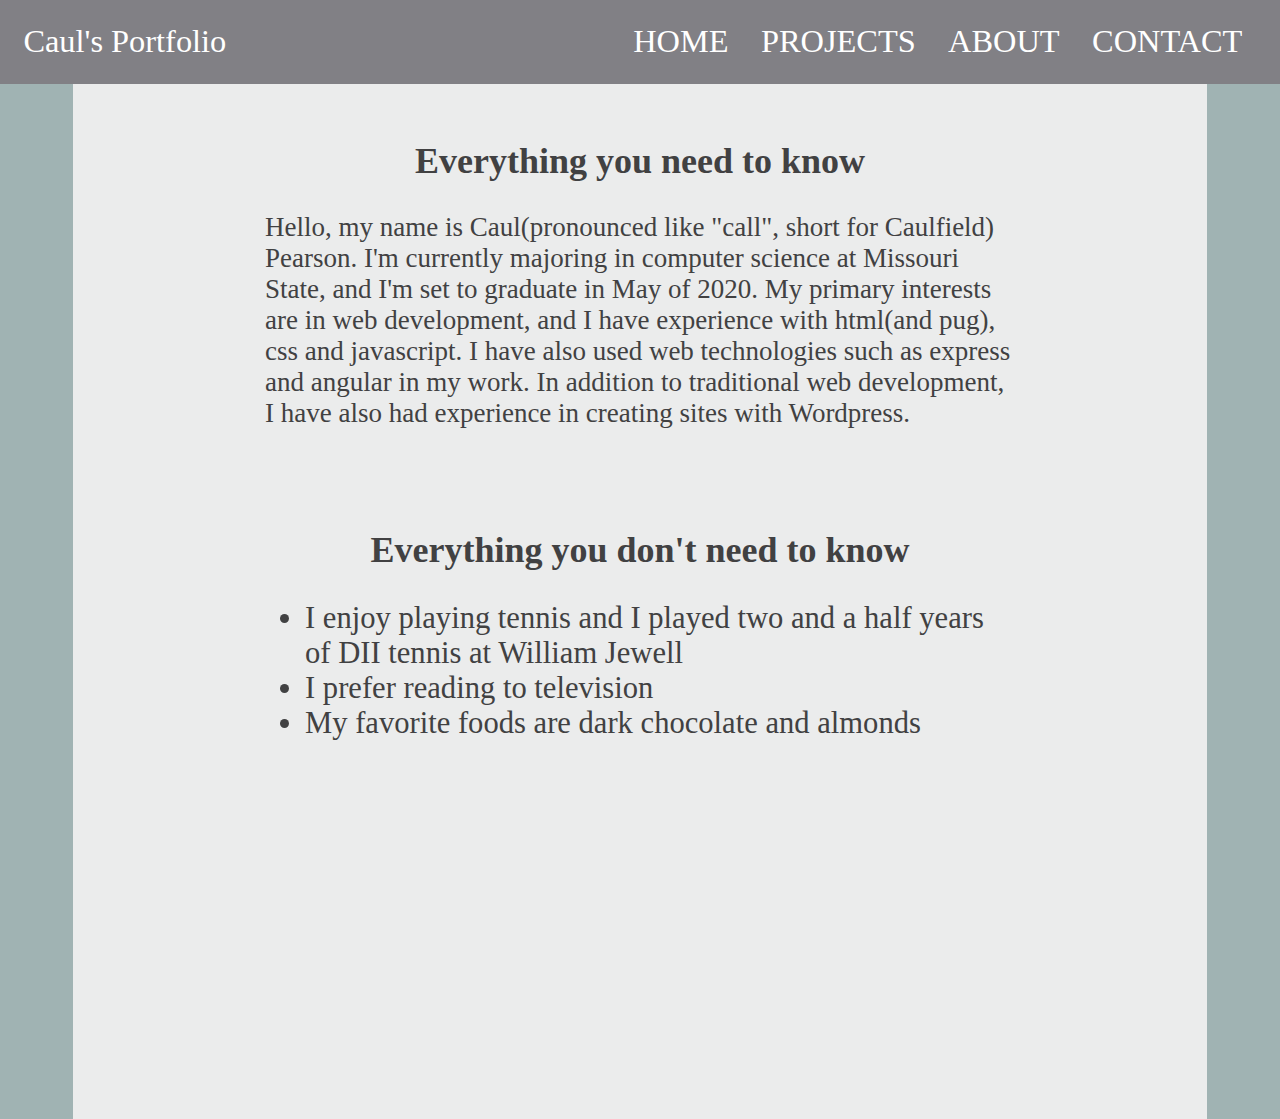
<file: about.html>
<html>
	<head>
		<meta charset="UTF-8">
		<title>Cauls Website</title>
		<link rel="stylesheet" href="css/main.css"/>
	</head>
	<body>
		<header>
			<div class="container">
				<a class="pagelink" href="index.html" class="logo">Caul's Portfolio</a>
				<nav class="navbar" role="navigation">
					<ul>
						<li>
							<a class="pagelink" href="index.html">Home</a>
						</li>
						<li>
							<a class="pagelink" href="projects.html">Projects</a>
						</li>
						<li>
							<a class="pagelink" href="about.html">About</a>
						</li>
						<li>
							<a class="pagelink" href="contact.html">Contact</a>
						</li>
					</ul>
				</nav>
			</div>
		</header>
		<div class="about-section-1">
			<div class="col-1">
				<h2 class="paragraph-header">
						Everything you need to know
				</h2>
				<p>
						Hello, my name is Caul(pronounced like "call", short for Caulfield) Pearson. I'm currently majoring in computer science at Missouri State, and I'm set to graduate in May of 2020.  My primary interests are in web development, and I have experience with html(and pug), css and javascript.  I have also used web technologies such as express and angular in my work. In addition to traditional web development, I have also had experience in creating sites with Wordpress.
				</p>
				<h2 class="list-header">
						Everything you don't need to know
				</h2>
				<ul>
					<li>
							I enjoy playing tennis and I played two and a half years of DII tennis at William Jewell
					</li>
					<li>
							I prefer reading to television
					</li>
					<li>
							My favorite foods are dark chocolate and almonds
					</li>
				</ul>
			</div>
		</div>
	</body>
</html>
</file>
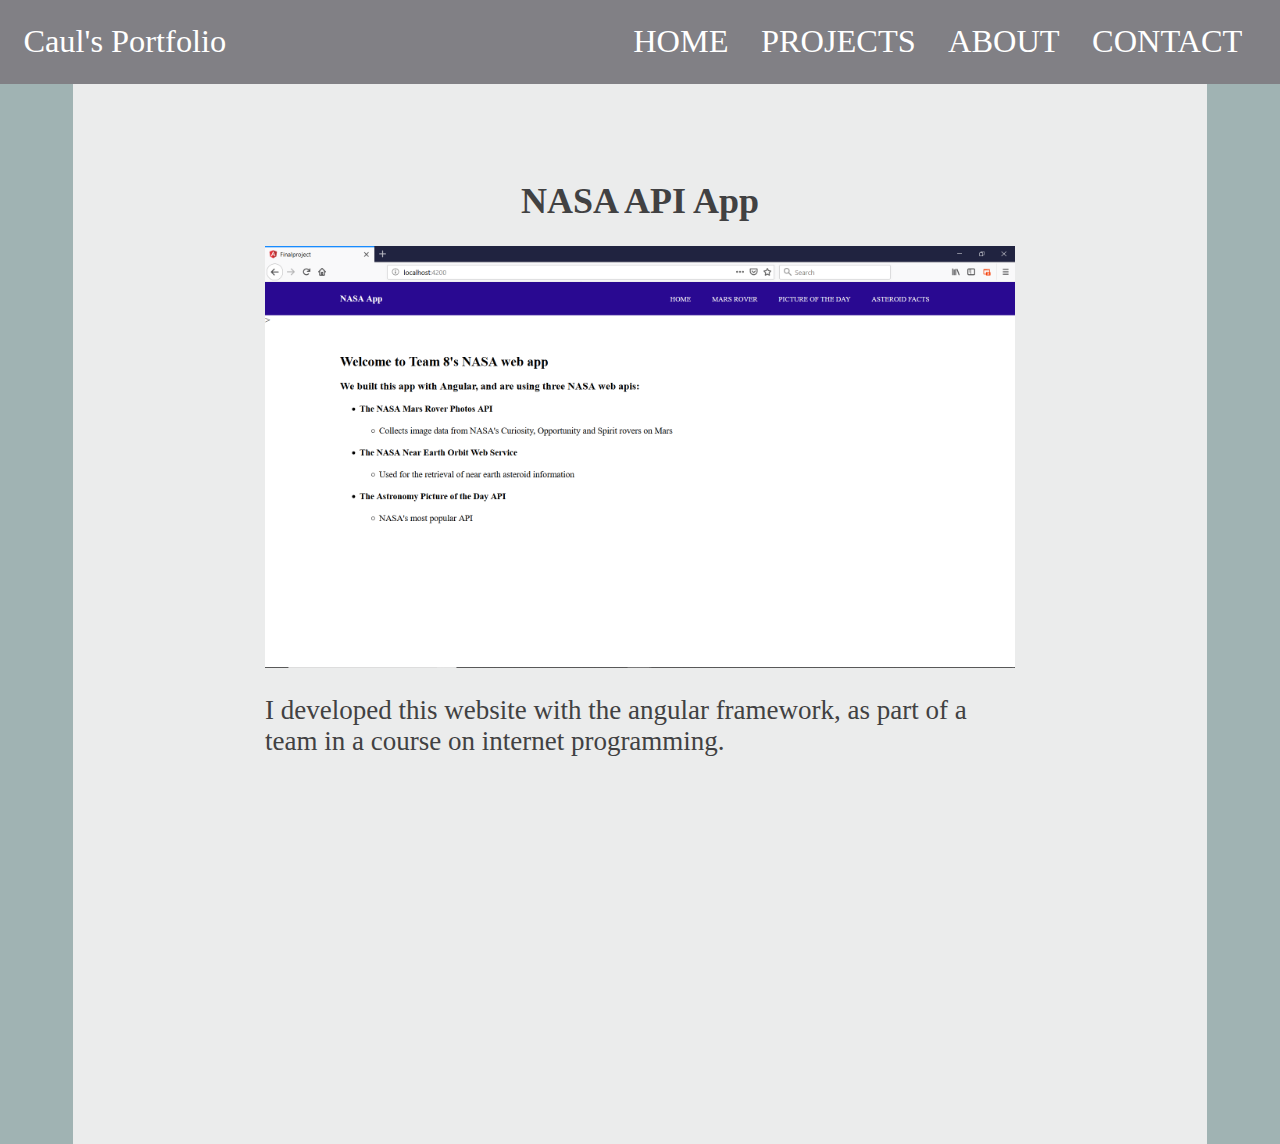
<file: nasa_app.html>
<html>
	<head>
		<meta charset="UTF-8">
		<title>Cauls Website</title>
		<link rel="stylesheet" href="css/main.css"/>
	</head>
	<body>
		<header>
			<div class="container">
				<a class="pagelink" href="index.html" class="logo">Caul's Portfolio</a>
				<nav class="navbar" role="navigation">
					<ul>
						<li>
							<a class="pagelink" href="index.html">Home</a>
						</li>
						<li>
							<a class="pagelink" href="projects.html">Projects</a>
						</li>
						<li>
							<a class="pagelink" href="about.html">About</a>
						</li>
						<li>
							<a class="pagelink" href="contact.html">Contact</a>
						</li>
					</ul>
				</nav>
			</div>
		</header>
		<div class="project-section-1">
			<div class="col-1">
				<h1>
					NASA API App
				</h1>
				<img class="titleimage" src="images/nasa_app.png">
				<div class="info">
					<p>
							I developed this website with the angular framework, as part of a team in a course on internet programming.
					</p>
				</div>
			</div>
		</div>
	</body>
</html>
</file>
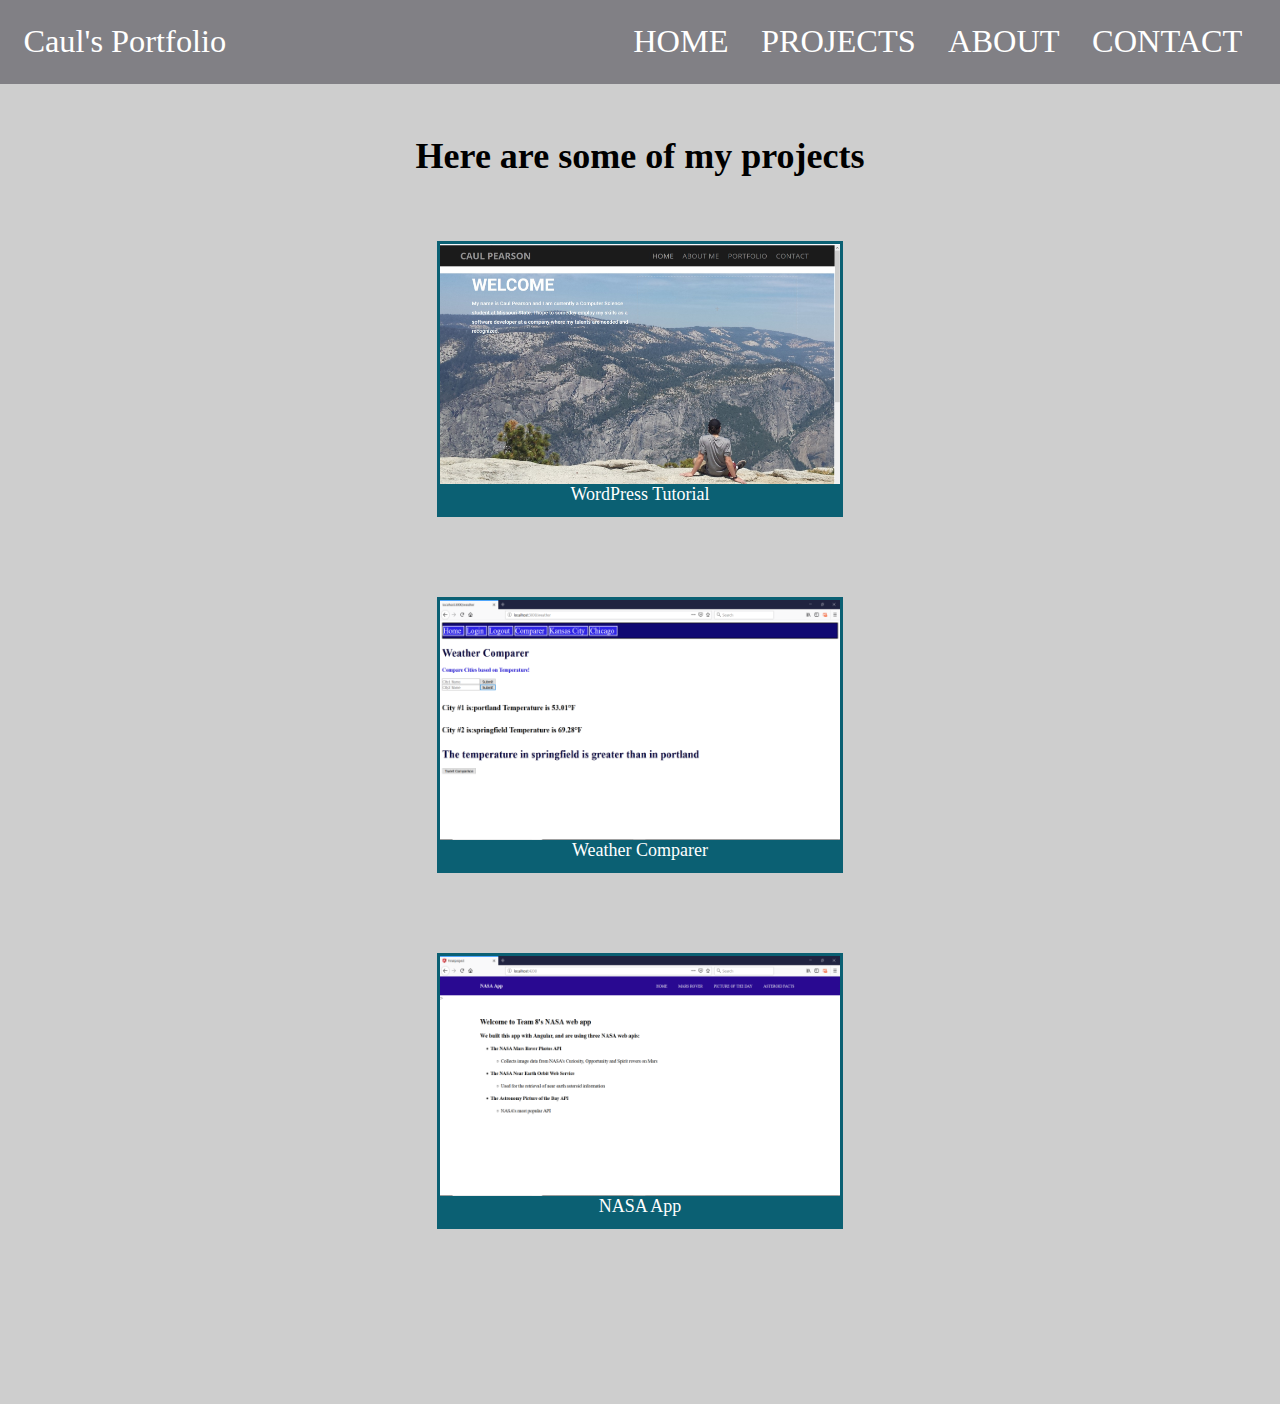
<file: projects.html>
<html>
	<head>
		<meta charset="UTF-8">
		<title>Cauls Website</title>
		<link rel="stylesheet" href="css/main.css"/>
	</head>
	<body>
		<header>
			<div class="container">
				<a class="pagelink" href="index.html" class="logo">Caul's Portfolio</a>
				<nav class="navbar" role="navigation">
					<ul>
						<li>
							<a class="pagelink" href="index.html">Home</a>
						</li>
						<li>
							<a class="pagelink" href="projects.html">Projects</a>
						</li>
						<li>
							<a class="pagelink" href="about.html">About</a>
						</li>
						<li>
							<a class="pagelink" href="contact.html">Contact</a>
						</li>
					</ul>
				</nav>
			</div>
		</header>
		<div id="section-2">
			<h1>
				Here are some of my projects
			</h1>
			<div class="project-container">
				<a href="wordpress_tutorial.html">
					<img class="project-image"src="images/wordpress.jpg" alt="wordpress image">
					<div class="project-caption">
						WordPress Tutorial
					</div>
				</a>
				<a href="weather_comparer.html">
					<img class="project-image"src="images/weather_comparer.png" alt="weathercomparer image">
					<div class="project-caption">
						Weather Comparer
					</div>
				</a>
				<a href="nasa_app.html">
					<img class="project-image"src="images/nasa_app.png" alt="nasa image">
					<div class="project-caption">
						NASA App
					</div>
				</a>
			</div>
		</div>
	</body>
</html>
</file>
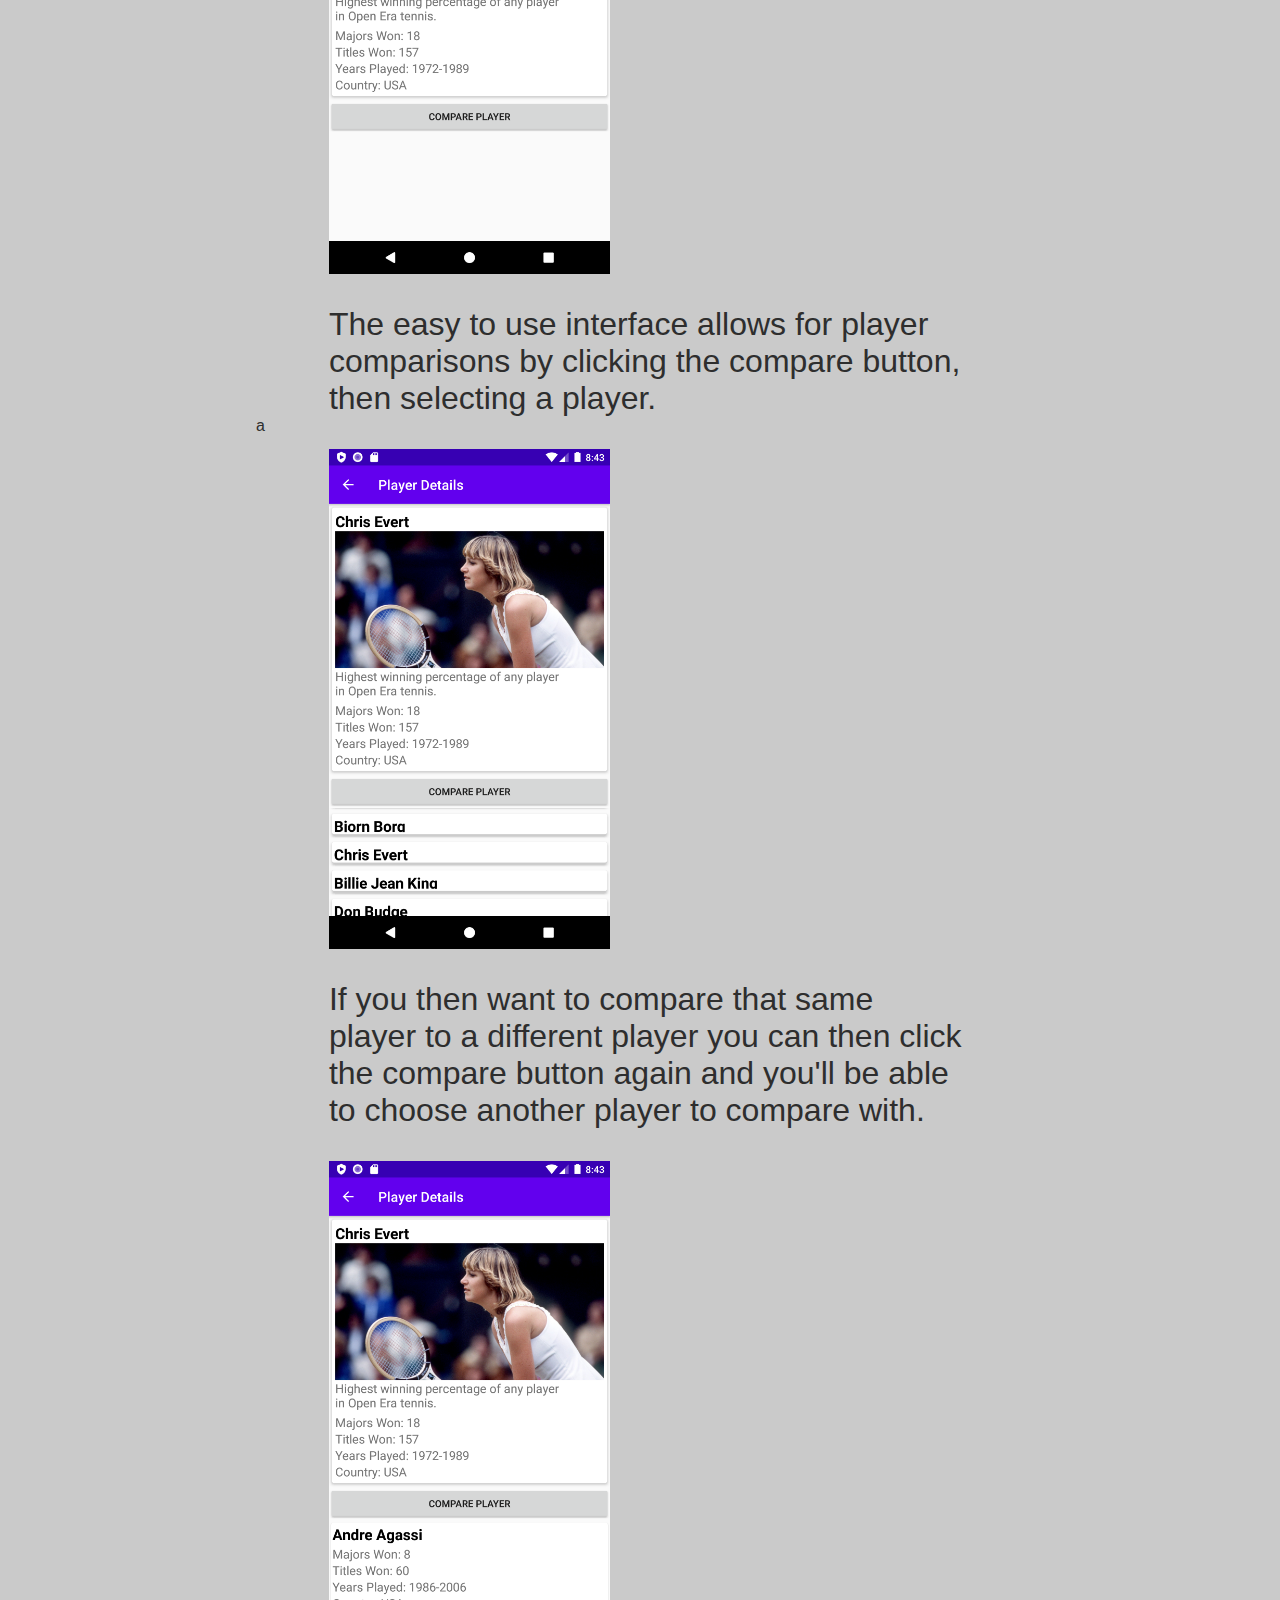
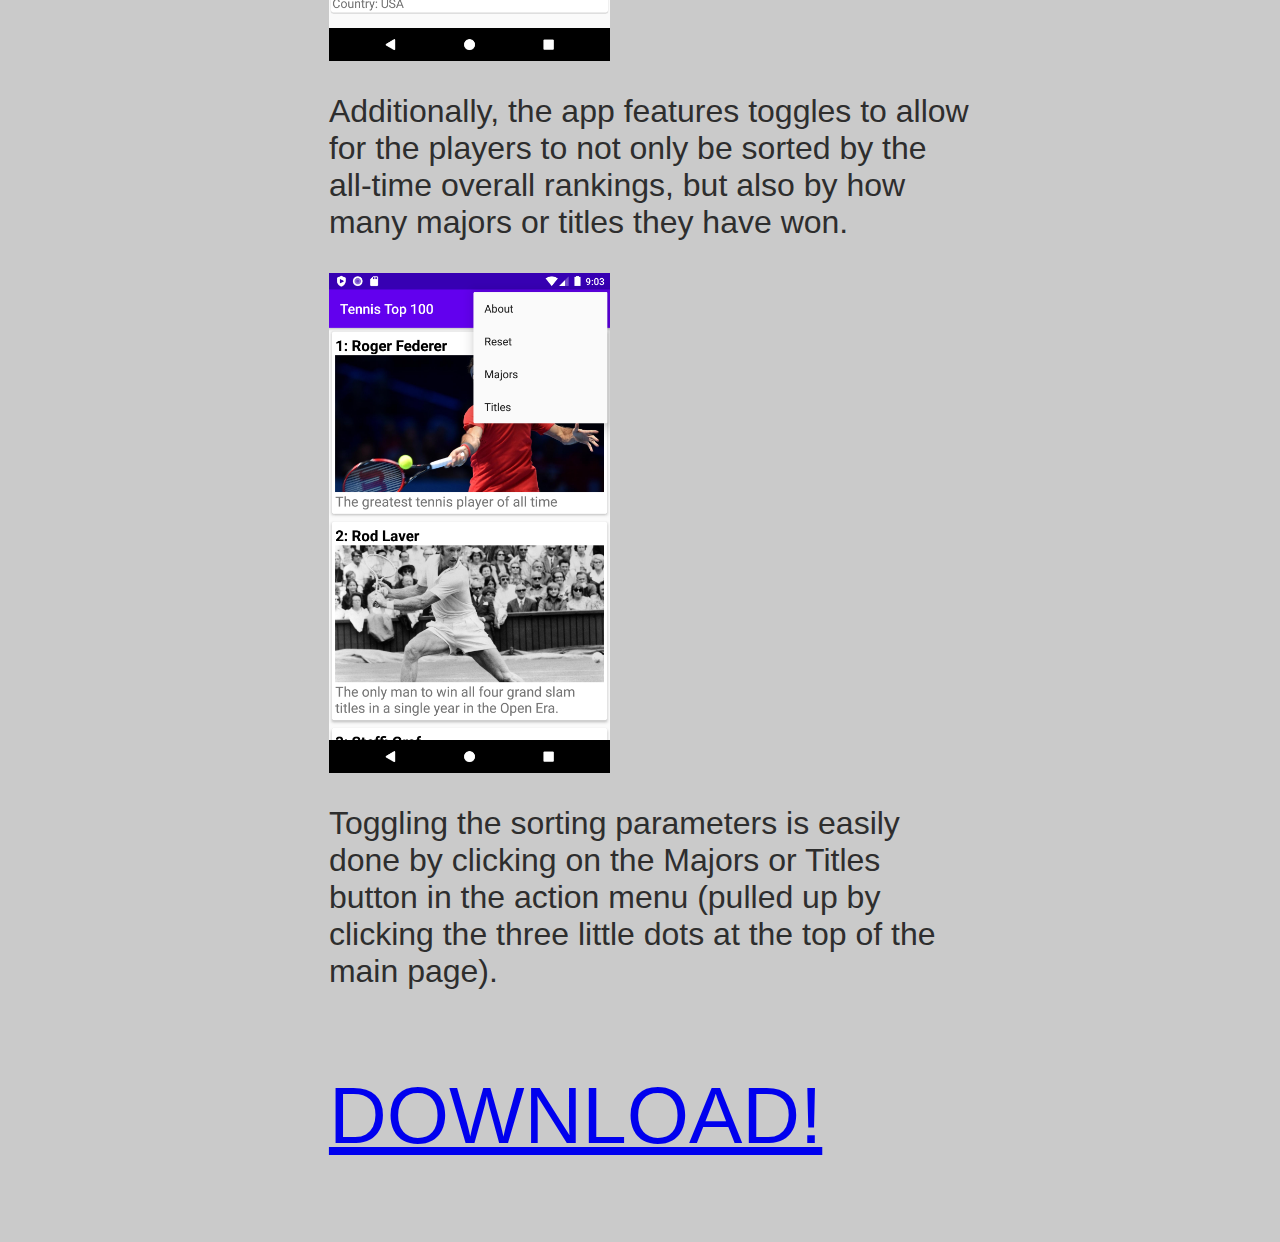
<file: tennistop100-web-ad.html>
a<!DOCTYPE html>
<html lang="en">
  <head>
    <meta charset="UTF-8" />
    <meta name="viewport" content="width=device-width, initial-scale=1.0" />
    <title>Document</title>
    <style>
      body {
        background-color: rgb(202, 202, 202);
        color: rgb(46, 46, 46);
        margin: 5em;
        margin-top: 2em;
        margin-left: 20%;
        max-width: 800px;
        font-family: sans-serif;
        align-items: center;
        display: flex;
      }

      .heading {
        font-size: 4.5em;
        color: rgb(46, 46, 46);
        animation-direction: alternate;
        animation-iteration-count: infinite;
        animation-name: transition;
        animation-duration: 3s;
      }
      @keyframes transition {
        from {
          color: rgb(46, 46, 46);
        }
        to {
          color: rgb(66, 224, 35);
        }
      }

      .main {
        margin: 4em;
        max-width: 80%;
        align-self: center;
        border-left: rgb(92, 92, 92);
        border-right: rgb(92, 92, 92);
      }

      .description {
        font-size: 2em;
      }
      .pic {
        max-width: 300px;
        max-height: 500px;
      }
      .end {
        font-size: 2.5em;
      }
      .small {
        font-size: 0.8em;
        color: red;
      }
    </style>
  </head>
  <body>
    <div class="main">
      <h1 class="heading">Tennis Top 100</h1>

      <div class="description">
        <p class="small">(Download link at bottom of page)</p>
        <p>
          Use the Tennis Top 100 app today!
        </p>
        <p>Runs flawlessly on the latest versions of Android!</p>
        <img src="./pics/one.png" class="pic" alt="first-pic" />

        <p>
          You'll be able to view and analyze the statistics on the majors and
          titles won by the greatest 100 tennis players in history.
        </p>
        <img src="./pics/two.png" class="pic" alt="second-pic" />
        <p>
          In the app you'll also be able to compare the statistics between the
          players, within the app.
        </p>
        <img src="./pics/three.png" class="pic" alt="third-pic" />

        <p>
          The easy to use interface allows for player comparisons by clicking
          the compare button, then selecting a player.
        </p>
        <img src="./pics/four.png" class="pic" alt="fourth-pic" />

        <p>
          If you then want to compare that same player to a different player you
          can then click the compare button again and you'll be able to choose
          another player to compare with.
        </p>
        <img src="./pics/five.png" class="pic" alt="fifth-pic" />
        <p>
          Additionally, the app features toggles to allow for the players to not
          only be sorted by the all-time overall rankings, but also by how many
          majors or titles they have won.
        </p>
        <img src="./pics/six.png" class="pic" alt="sixth-pic" />
        <p>
          Toggling the sorting parameters is easily done by clicking on the
          Majors or Titles button in the action menu (pulled up by clicking the
          three little dots at the top of the main page).
        </p>
        <a href="/tennis-top-100.apk" download>
          <p class="end">DOWNLOAD!</p>
        </a>
      </div>
    </div>
  </body>
</html>
</file>
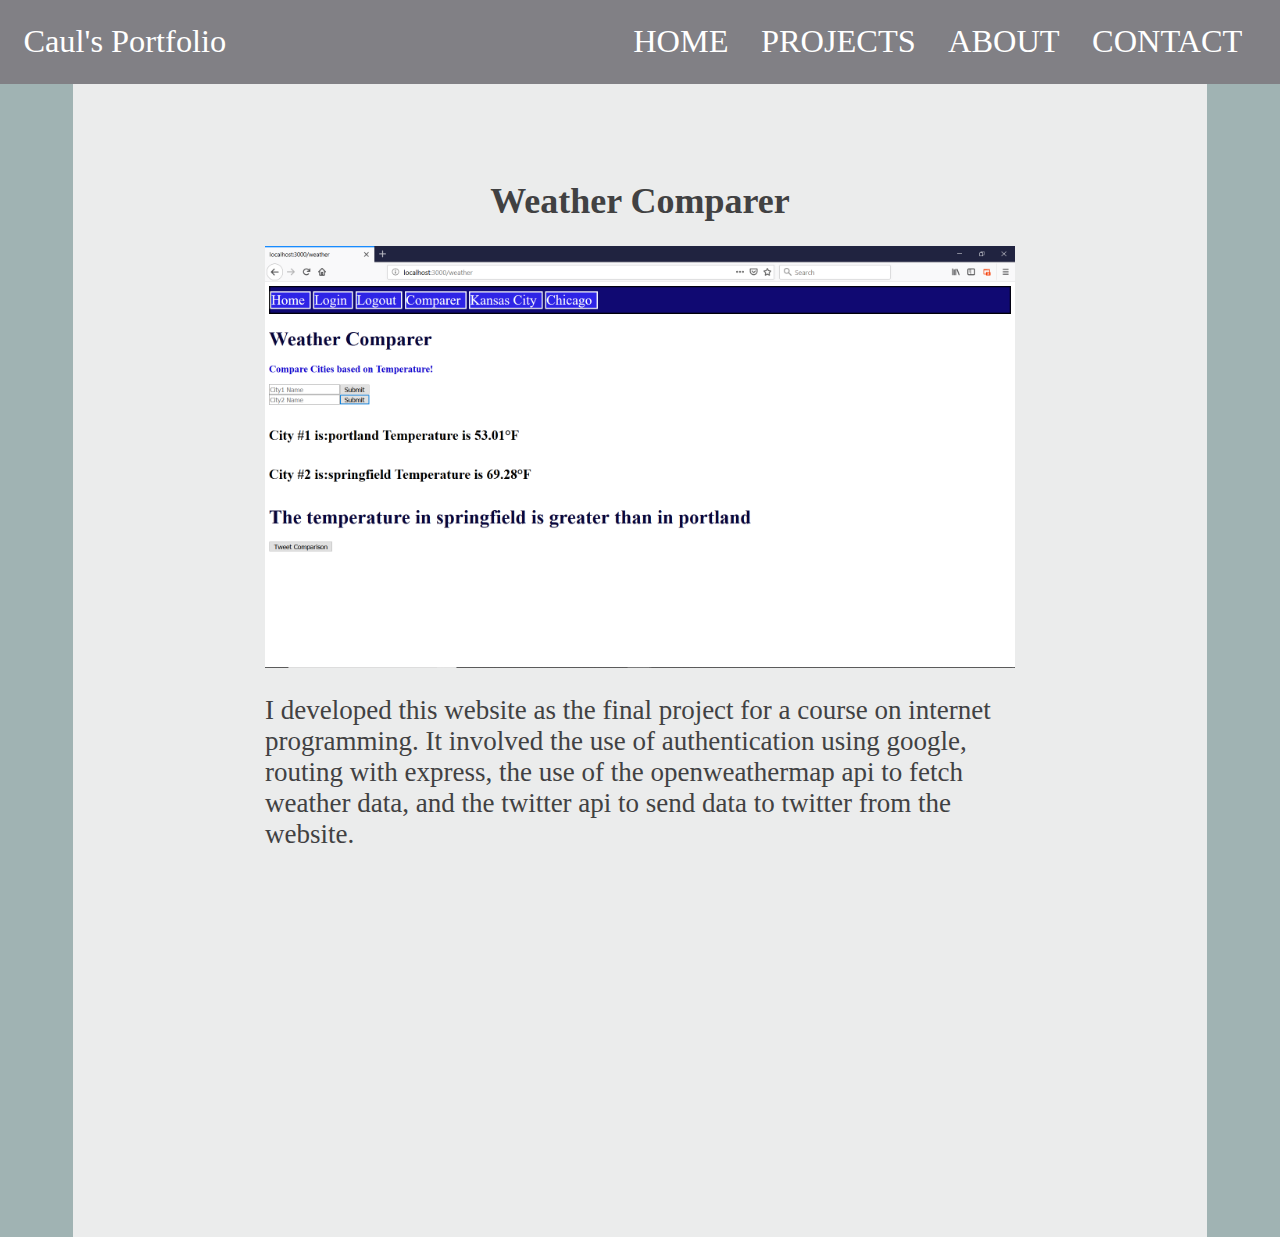
<file: weather_comparer.html>
<html>
	<head>
		<meta charset="UTF-8">
		<title>Cauls Website</title>
		<link rel="stylesheet" href="css/main.css"/>
	</head>
	<body>
		<header>
			<div class="container">
				<a class="pagelink" href="index.html" class="logo">Caul's Portfolio</a>
				<nav class="navbar" role="navigation">
					<ul>
						<li>
							<a class="pagelink" href="index.html">Home</a>
						</li>
						<li>
							<a class="pagelink" href="projects.html">Projects</a>
						</li>
						<li>
							<a class="pagelink" href="about.html">About</a>
						</li>
						<li>
							<a class="pagelink" href="contact.html">Contact</a>
						</li>
					</ul>
				</nav>
			</div>
		</header>
		<div class="project-section-1">
			<div class="col-1">
				<h1>
					Weather Comparer
				</h1>
				<img class="titleimage" src="images/weather_comparer.png">
				<div class="info">
					<p>
							I developed this website as the final project for a course on internet programming. It involved the use of authentication using google, routing with express, the use of the openweathermap api to fetch weather data, and the twitter api to send data to twitter from the website.
					</p>
				</div>
			</div>
		</div>
	</body>
</html>
</file>
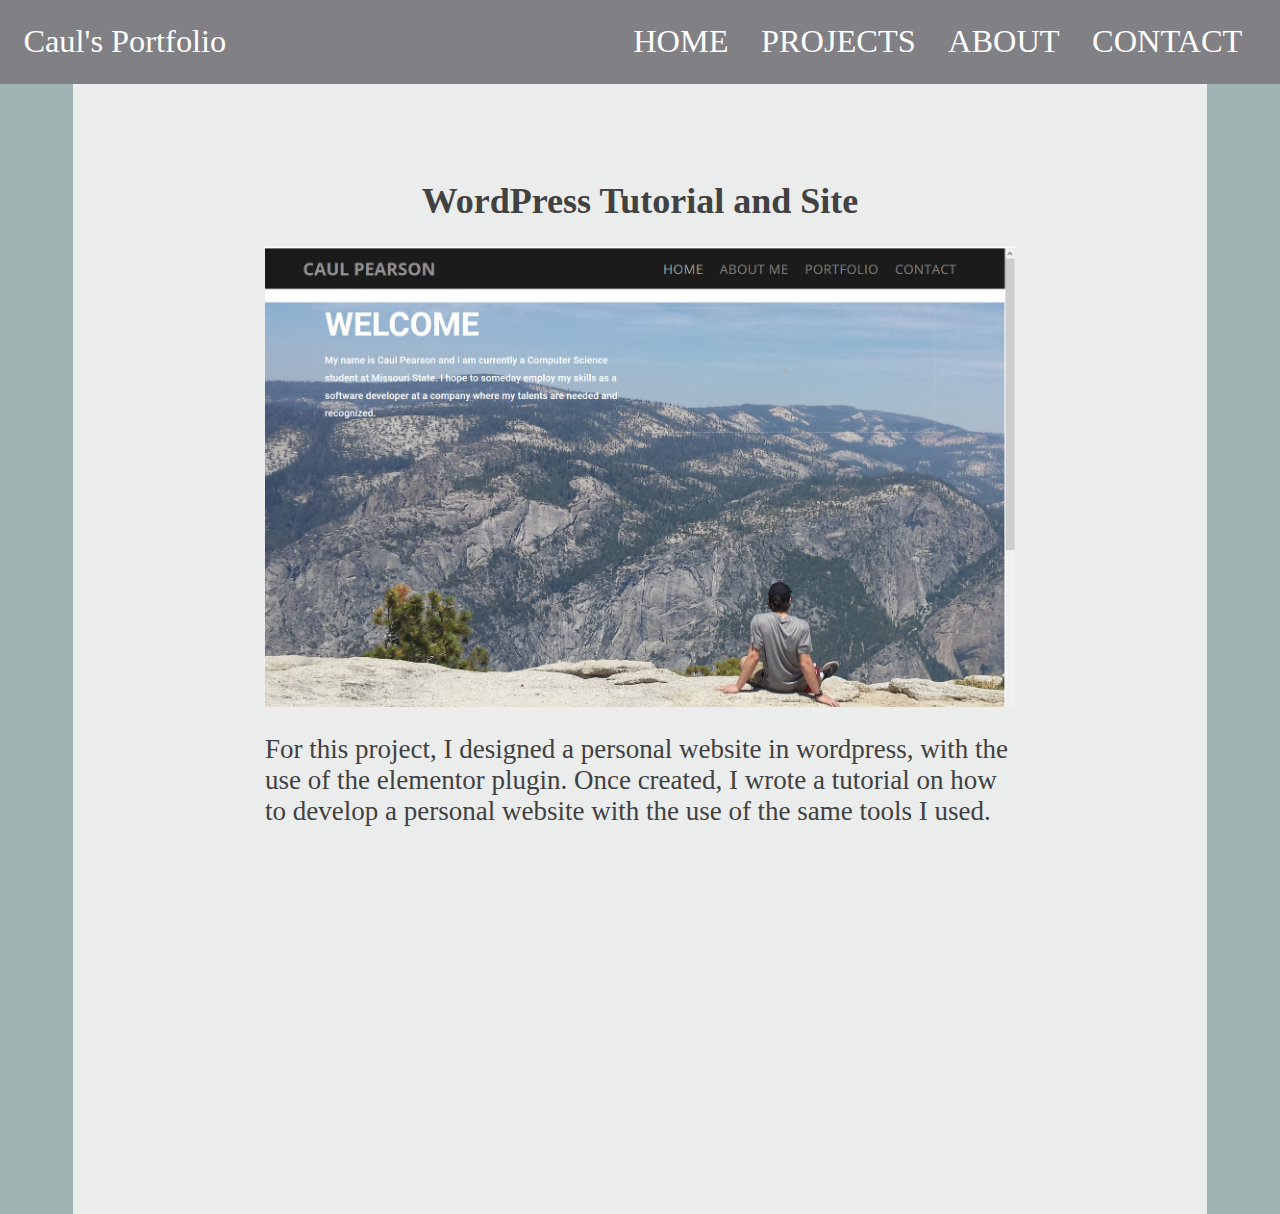
<file: wordpress_tutorial.html>
<html>
	<head>
		<meta charset="UTF-8">
		<title>Cauls Website</title>
		<link rel="stylesheet" href="css/main.css"/>
	</head>
	<body>
		<header>
			<div class="container">
				<a class="pagelink" href="index.html" class="logo">Caul's Portfolio</a>
				<nav class="navbar" role="navigation">
					<ul>
						<li>
							<a class="pagelink" href="index.html">Home</a>
						</li>
						<li>
							<a class="pagelink" href="projects.html">Projects</a>
						</li>
						<li>
							<a class="pagelink" href="about.html">About</a>
						</li>
						<li>
							<a class="pagelink" href="contact.html">Contact</a>
						</li>
					</ul>
				</nav>
			</div>
		</header>
		<div class="project-section-1">
			<div class="col-1">
				<h1>
					WordPress Tutorial and Site
				</h1>
				<img class="titleimage" src="images/wordpress.png">
				<div class="info">
					<p>
							For this project, I designed a personal website in wordpress, with the use of the elementor plugin. Once created, I wrote a tutorial on how to develop a personal website	with the use of the same tools I used.
					</p>
				</div>
			</div>
		</div>
	</body>
</html>
</file>
<file: css/main.css>
body {
	margin: 0;
	padding: 0;
}

header {
	background: #2a0899;
}

.container {
	background: #818085;
	width: 100%;
	margin: 0 auto;
	padding: 1.3em;
	display: grid;
	grid-template-columns: 30% auto;
	position: fixed;
	
}
.container a {
	color: white;
	text-decoration: none;
	font-size: 1.8em;
}
header .logo {
	font-weight: bold;
	padding-left: 25%;
}

header nav {
	justify-self: right;
	padding-right: 5%;
}
header nav ul {
	list-style-type: none;
	margin: 0;
	padding: 0;
	
}
header nav ul li {
	float: left;
}
header nav ul li a {
	padding: .5em;
	text-transform: uppercase;
	font-size: 1.8em;
}
header nav ul li .dropdown {
	padding: 1.5em;
	text-transform: uppercase;
	font-size: 1.8em;
}
header nav ul li a:hover {
	/* background: #e0ebe8; */
	color: #0b6073;
}
/* .dropbutton {
	background-color: #818085;
	color: white;
	padding: 1.5em;
	font-size: 1.8em;
	border: none;
}
.dropdown {
	position: relative;
	display: inline-block;
}
.dropdowncontent {
	display: none;
	position: absolute;
	background-color: #818085;
	min-width: 160px;
	z-index: 1;
}
.dropdowncontent a {
	color: black;
	padding: 12px 16px;
	text-decoration: none;
	display: block;
}

.dropbutton:hover .dropdowncontent {
	display: block;
} */
body, html {
	height: 100%;
	margin: 0 auto;
}

body {
	font-size: 18px;
}

/*

.section {
	width: 80%;
	margin: 20px auto;
	padding: 2em;
	border: 0px solid;
	border-radius: 5px;
	background: #4a4265;
}
.section h1 {
	color: white;
	text-align: center;
}

.section h3 {
	color: white;
	text-align: center;
}
*/
.section-1 {
	top: 0;
	background: #ebecec;
	min-height: 55vh;
	padding-top: 45vh;
	text-align: center;
	/* line-height: 100vh;
	width: 100%;
	height: 96vh;
	border: solid; */
}

.about-section-1 {
	top: 0;
	background: #a0b3b3;
	min-height: 55vh;
	
	/* padding-bottom: 35vh; */
	text-align: center;
}
.contact-section-1 {
	top: 0;
	background: #a0b3b3;
	min-height: 100vh;
	text-align: center;
}
.project-section-1 {
	
	background: #a0b3b3;
	min-height: 100vh;
	text-align: center;
}
.project-section-1 h1 {
	margin-top: 10vh;
}
#section-2{
	padding: 15vh 10vh;
	background: #cecece;
	min-height: 45vh;
	padding-top: 75px;
	text-align: center;
	padding-bottom: 15vh;
}
#section-2 h1 {
	margin-top: 60px;
	text-align: center;
}
#lbutton {
	background: #0073b1;
}

/* img {
	max-width: 20%;
	max-height: 20%;
	image-orientation: from-image;
	margin: auto;
	display: block;
} */
.titleimage {
	/* max-height: 300px; */
	margin: auto;
	width: 100%;
	text-align: center;
	display: block;
}

.section-1 h1 {
	color: #414142;
}
.section-1 button {
	height: 2em;
	font-size: 1.5em;
	background: #0b6073;
	color: #ffffff;
	border: none;
	border-radius: 5px;
}
.section-1 button:hover {
	color: #000000;
}
.paragraph-header {
	margin-top: 50px;
	text-align: center;
	font-size: 2em;
}
.list-header {
	margin-top: 100px;
	text-align: center;
	font-size: 2em;
}
.col-1 {
	padding: 10vh 15vw;
	max-width:750px;
	margin: 0 auto;
	text-align: left;
	background: #ebecec;
	/* height: 100em; */
	color: #414142;
	padding-bottom: 40vh;
}
.contact-col-1 {
	/* min-height: 80vh; */
	padding: 10vh 15vw;
	max-width:750px;
	margin: 0 auto;
	text-align: left;
	background: #ebecec;
	/* height: 100em; */
	color: #414142;
	
	padding-top: 15vh;
}
.contact-col-1 button {
	text-align: center;
	margin: 0 auto;
}
.col-1 h1 {
	text-align: center;
}
.contact-col-1 h1 {
	text-align: center;
}
.col-1 .titleimage {
	text-align: center;
}
.col-1 ul li{
	font-size: 1.7em;
}
.col-1 p {
	font-size: 1.5em;
}

.project-container a {
	text-decoration: none;
	color: #4399ac;
	display: inline-block;
	overflow: hidden;
	border: 3px solid #0b6073;
	height: 270px;
	width: 400px;
	margin: 40px 100px;
}
.project-container {
	margin: 0 auto;
	width: 100%;
}
.project-container .project-image {
	width: 100%;
	height: 240px;
}


.project-caption {
	background: #0b6073;
	margin-top:-10px;
	padding-top: 10px;
	padding-bottom: 10px;
	color: #fff;
}
</file>
